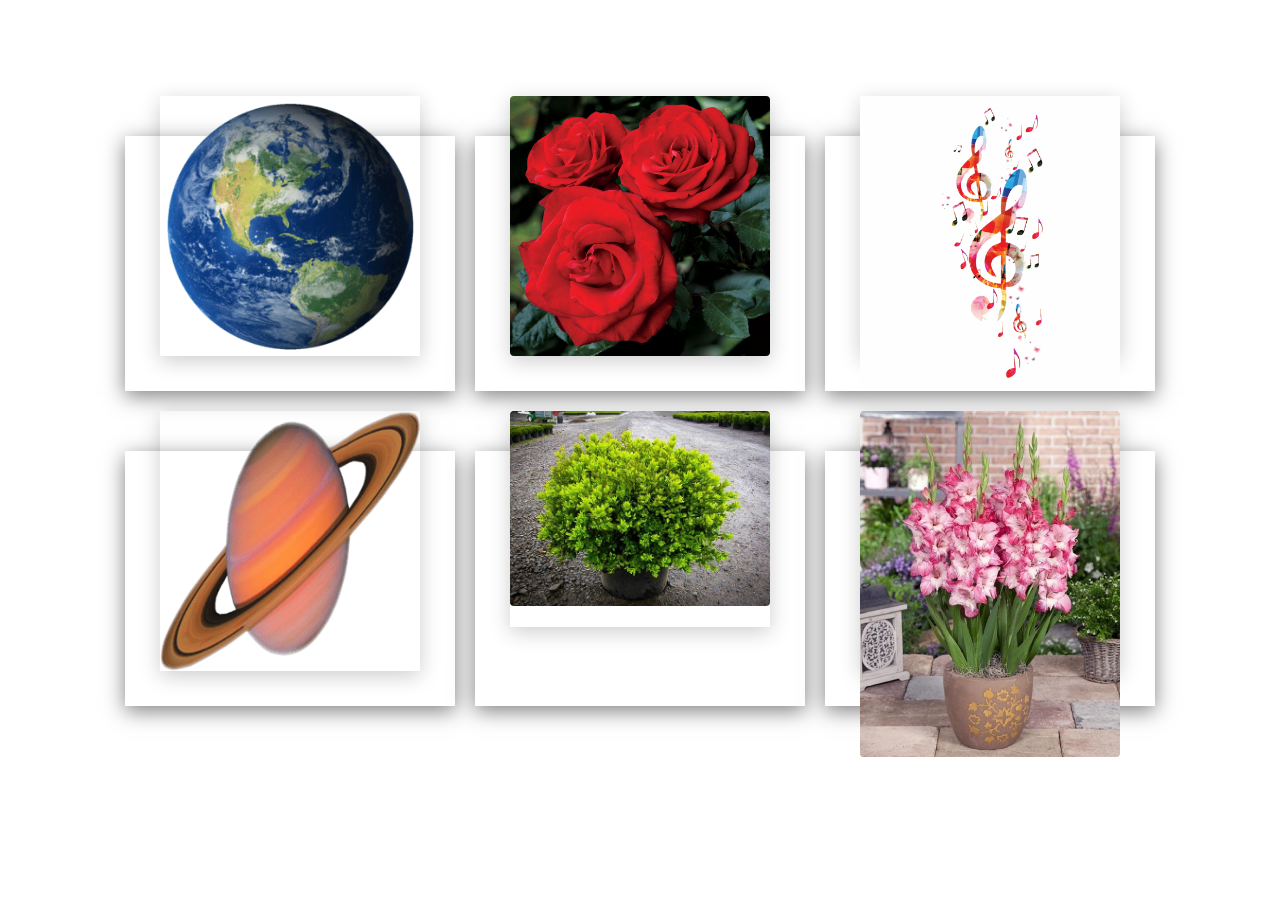
<file: index.html>
<!DOCTYPE html>
<html lang="en">
<head>
    <meta charset="UTF-8">
    <meta http-equiv="X-UA-Compatible" content="IE=edge">
    <meta name="viewport" content="width=device-width, initial-scale=1.0">
    <title>Card-Hover</title>
    <link rel="stylesheet" href="css/style.css">
</head>
<body>
    <div class="main">
        <div class="container">
            <div class="card">
                <div class="imgBX">
                    <img src="media/img1.png">
                </div>
                <div class="content">
                    <h2>Lorem1</h2>
                    <p>Lorem ipsum dolor, sit amet consectetur adipisicing elit. Nesciunt, amet?
                    </p>
                </div>
            </div>
            <div class="card">
                <div class="imgBX">
                    <img src="media/img2.jpg">
                </div>
                <div class="content">
                    <h2>Lorem2</h2>
                    <p>Lorem ipsum dolor, sit amet consectetur adipisicing elit. Nesciunt, amet?
                    </p>
                </div>
            </div>
            <div class="card">
                <div class="imgBX">
                    <img src="media/img3.png">
                </div>
                <div class="content">
                    <h2>Lorem3</h2>
                    <p>Lorem ipsum dolor, sit amet consectetur adipisicing elit. Nesciunt, amet?
                    </p>
                </div>
            </div>
            <div class="card">
                <div class="imgBX">
                    <img src="media/img4.png">
                </div>
                <div class="content">
                    <h2>Lorem4</h2>
                    <p>Lorem ipsum dolor, sit amet consectetur adipisicing elit. Nesciunt, amet?
                    </p>
                </div>
            </div>
            <div class="card">
                <div class="imgBX">
                    <img src="media/img5.jpg">
                </div>
                <div class="content">
                    <h2>Lorem5</h2>
                    <p>Lorem ipsum dolor, sit amet consectetur adipisicing elit. Nesciunt, amet?
                    </p>
                </div>
            </div>
            <div class="card">
                <div class="imgBX">
                    <img src="media/img6.jpg">
                </div>
                <div class="content">
                    <h2>Lorem6</h2>
                    <p>Lorem ipsum dolor, sit amet consectetur adipisicing elit. Nesciunt, amet?
                    </p>
                </div>
            </div>
        </div>
    </div>
</body>
</html>
</file>
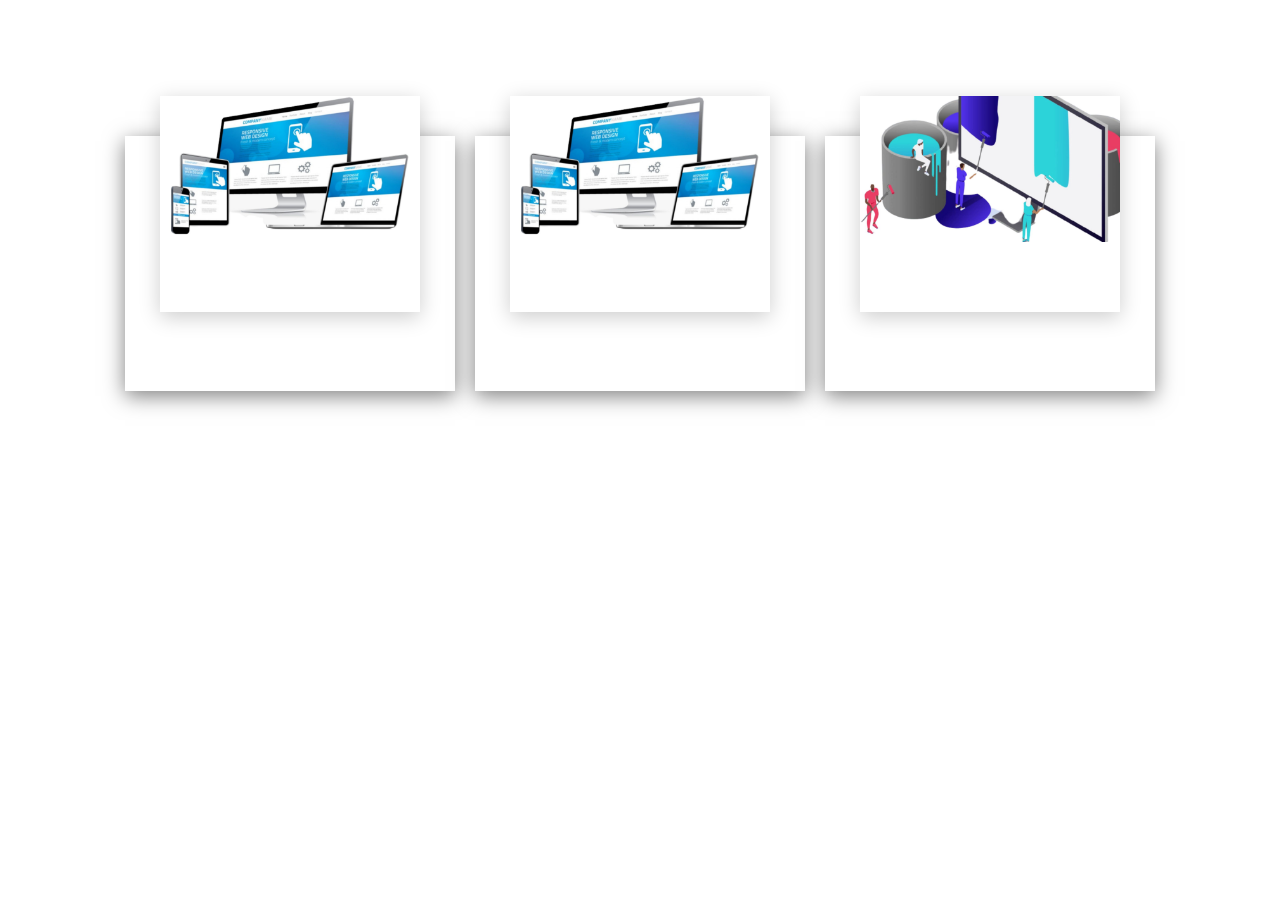
<file: Card.html>
<!DOCTYPE html>
<html lang="en">

<head>
    <meta charset="UTF-8">
    <meta http-equiv="X-UA-Compatible" content="IE=edge">
    <meta name="viewport" content="width=device-width, initial-scale=1.0">
    <title>Document</title>
    <link rel="stylesheet" href="style.css">
</head>

<body>
    <div class="main">
        <div class="container">

            <div class="card">
                <div class="imgBX">
                    <img src="2.jpg">
                </div>
                <div class="content">
                    <h2>Lorem1</h2>
                    <p>Lorem ipsum dolor, sit amet consectetur adipisicing elit. Nesciunt, amet?
                    </p>
                </div>
            </div>


            <div class="card">
                <div class="imgBX">
                    <img src="2.jpg">
                </div>
                <div class="content">
                    <h2>Lorem2</h2>
                    <p>Lorem ipsum dolor, sit amet consectetur adipisicing elit. Nesciunt, amet?
                    </p>
                </div>
            </div>

            <div class="card">
                <div class="imgBX">
                    <img src="3.jpg">
                </div>
                <div class="content">
                    <h2>Lorem3</h2>
                    <p>Lorem ipsum dolor, sit amet consectetur adipisicing elit. Nesciunt, amet?
                    </p>
                </div>
            </div>









        </div>
    </div>

</body>

</html>
</file>
<file: css/style.css>
.main{
    margin-top: 6%;
    display: flex;
    justify-content: center;
    align-items: center;
}

.container{
    position: relative;
    width: 1100px;
    display: flex;
    justify-content: center;
    align-items: center;
    flex-wrap: wrap;
    padding: 30px;
}

.container .card{
    position: relative;
    max-width: 300px;
    height: 215px;
    background: #fff;
    margin: 30px;
    margin:30px 10px;
    padding: 20px 15px;
    display: flex;
    flex-direction: column;
    box-shadow: 0 5px 20px rgba(0, 0, 0, 0.5);
    transition: 0.3s ease-in-out;
}
.container .card:hover{
    height: 320px;
}

.container .card .imgBX{
    position: relative;
    width: 260px;
    height: 260px;
    top: -60px;
    left: 20px;
    z-index: 1;
    box-shadow: 0 5px 20px rgba(0,0,0,0.2);
}

.container .card .imgBX img{
    max-width: 100%;
    border-radius: 4px;
}

.container .card .content{
    position: relative;
    margin-top: -140px;
    padding: 10px 15px;
    text-align: center;
    color: #111;
    visibility: hidden;
    opacity: 0;
    transition: 0.3s ease-in-out;
}

.container .card:hover .content{
    visibility: visible;
    opacity: 1;
    margin-top: -40px;
    transition-delay: 0.3s;
}
</file>
<file: style.css>
.main{
    margin-top: 6%;
    display: flex;
    justify-content: center;
    align-items: center;
}

.container{
    position: relative;
    width: 1100px;
    display: flex;
    justify-content: center;
    align-items: center;
    flex-wrap: wrap;
    padding: 30px;
}

.container .card{
    position: relative;
    max-width: 300px;
    height: 215px;
    background: #fff;
    margin: 30px;
    margin:30px 10px;
    padding: 20px 15px;
    display: flex;
    flex-direction: column;
    box-shadow: 0 5px 20px rgba(0, 0, 0, 0.5);
    transition: 0.3s ease-in-out;
}
.container .card:hover{
    height: 320px;
}

.container .card .imgBX{
    position: relative;
    width: 260px;
    height: 260px;
    top: -60px;
    left: 20px;
    z-index: 1;
    box-shadow: 0 5px 20px rgba(0,0,0,0.2);
}

.container .card .imgBX img{
    max-width: 100%;
    border-radius: 4px;
}

.container .card .content{
    position: relative;
    margin-top: -140px;
    padding: 10px 15px;
    text-align: center;
    color: #111;
    visibility: hidden;
    opacity: 0;
    transition: 0.3s ease-in-out;
}

.container .card:hover .content{
    visibility: visible;
    opacity: 1;
    margin-top: -40px;
    transition-delay: 0.3s;
}
</file>
